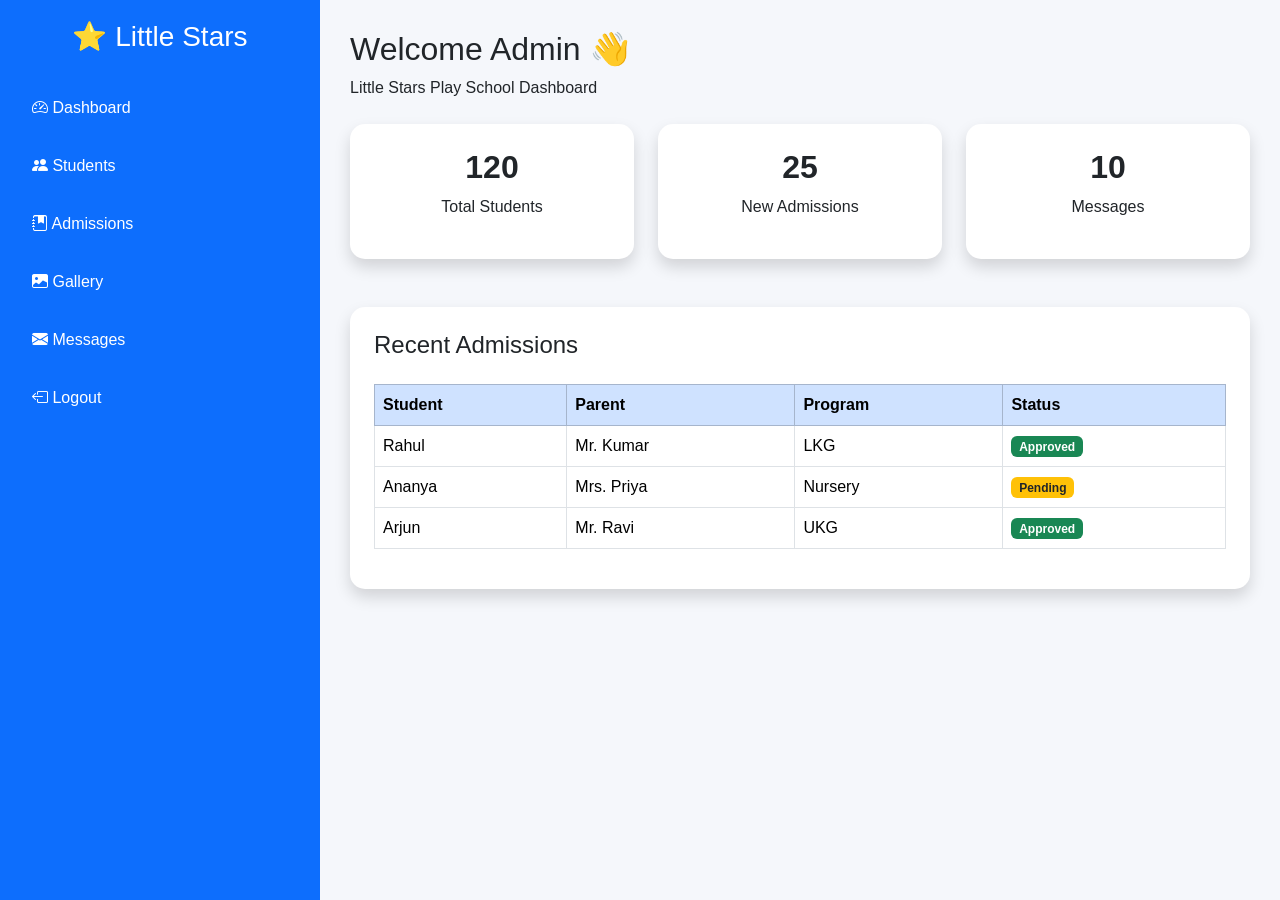
<file: admin.html>
<!DOCTYPE html>
<html lang="en">
<head>
<meta charset="UTF-8">
<meta name="viewport" content="width=device-width, initial-scale=1.0">
<title>Admin Dashboard | Little Stars Play School</title>

<link href="https://cdn.jsdelivr.net/npm/bootstrap@5.3.3/dist/css/bootstrap.min.css" rel="stylesheet">
<link rel="stylesheet" href="https://cdn.jsdelivr.net/npm/bootstrap-icons@1.11.3/font/bootstrap-icons.min.css">

<style>

body{
    background:#f5f7fb;
    font-family:Poppins,sans-serif;
}

.sidebar{
    height:100vh;
    background:#0d6efd;
    color:white;
    padding:20px;
}

.sidebar h3{
    text-align:center;
    margin-bottom:30px;
}

.sidebar a{
    display:block;
    color:white;
    text-decoration:none;
    padding:12px;
    margin:10px 0;
    border-radius:8px;
}

.sidebar a:hover{
    background:white;
    color:#0d6efd;
}

.dashboard{
    padding:30px;
}

.card{
    border:none;
    border-radius:15px;
}

.card h2{
    font-weight:bold;
}

</style>

</head>

<body>

<div class="container-fluid">

<div class="row">

<!-- Sidebar -->

<div class="col-md-3 sidebar">

<h3>⭐ Little Stars</h3>

<a href="#"><i class="bi bi-speedometer2"></i> Dashboard</a>

<a href="#"><i class="bi bi-people-fill"></i> Students</a>

<a href="#"><i class="bi bi-journal-bookmark-fill"></i> Admissions</a>

<a href="#"><i class="bi bi-image-fill"></i> Gallery</a>

<a href="#"><i class="bi bi-envelope-fill"></i> Messages</a>

<a href="index.html"><i class="bi bi-box-arrow-left"></i> Logout</a>

</div>

<!-- Main Content -->

<div class="col-md-9 dashboard">

<h2>Welcome Admin 👋</h2>

<p>Little Stars Play School Dashboard</p>

<div class="row mt-4">

<div class="col-md-4">

<div class="card shadow p-4 text-center">

<h2>120</h2>

<p>Total Students</p>

</div>

</div>

<div class="col-md-4">

<div class="card shadow p-4 text-center">

<h2>25</h2>

<p>New Admissions</p>

</div>

</div>

<div class="col-md-4">

<div class="card shadow p-4 text-center">

<h2>10</h2>

<p>Messages</p>

</div>

</div>

</div>

<div class="card shadow mt-5 p-4">

<h4>Recent Admissions</h4>

<table class="table table-bordered mt-3">

<thead class="table-primary">

<tr>

<th>Student</th>

<th>Parent</th>

<th>Program</th>

<th>Status</th>

</tr>

</thead>

<tbody>

<tr>

<td>Rahul</td>

<td>Mr. Kumar</td>

<td>LKG</td>

<td><span class="badge bg-success">Approved</span></td>

</tr>

<tr>

<td>Ananya</td>

<td>Mrs. Priya</td>

<td>Nursery</td>

<td><span class="badge bg-warning text-dark">Pending</span></td>

</tr>

<tr>

<td>Arjun</td>

<td>Mr. Ravi</td>

<td>UKG</td>

<td><span class="badge bg-success">Approved</span></td>

</tr>

</tbody>

</table>

</div>

</div>

</div>

</div>

</body>
</html>
</file>
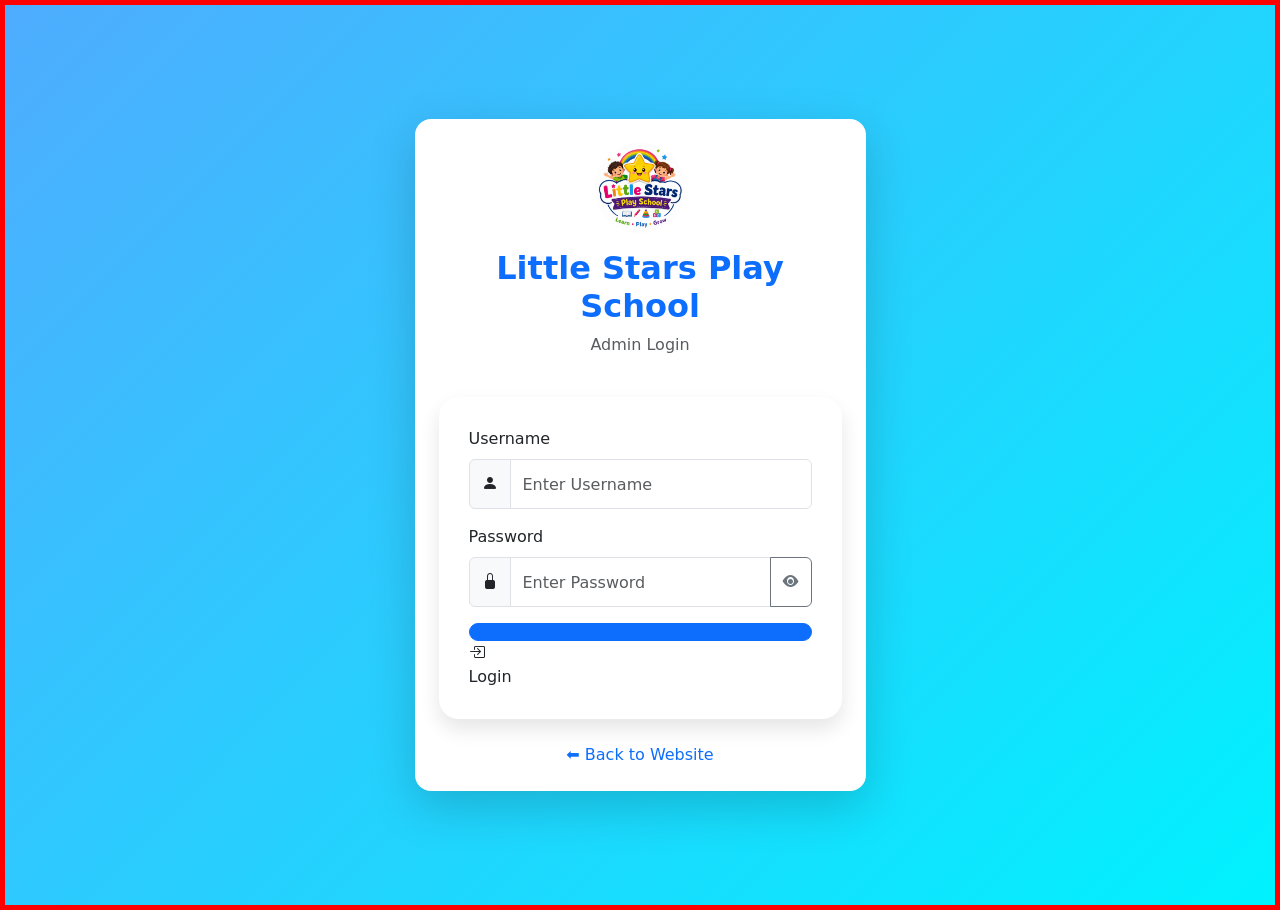
<file: login.html>
<!DOCTYPE html>
<html lang="en">
<head>
<meta charset="UTF-8">
<meta name="viewport" content="width=device-width, initial-scale=1.0">

<title>Login | Little Stars Play School</title>

<link href="https://cdn.jsdelivr.net/npm/bootstrap@5.3.3/dist/css/bootstrap.min.css" rel="stylesheet">
<link rel="stylesheet" href="https://cdn.jsdelivr.net/npm/bootstrap-icons@1.11.3/font/bootstrap-icons.min.css">
<link rel="stylesheet" href="css/style.css">
</head>

<body>

<section class="login-section">

<div class="container">

<div class="row justify-content-center align-items-center vh-100">

<div class="col-md-6 col-lg-5">

<div class="card shadow-lg border-0 rounded-4 p-4">

<div class="text-center mb-4">

<img src="images/logo.png" width="90" class="mb-3">

<h2 class="fw-bold text-primary">
Little Stars Play School
</h2>

<p class="text-muted">
Admin Login
</p>

</div>

<form onsubmit="return loginUser(event)">

<div class="mb-3">

<label class="form-label">
Username
</label>

<div class="input-group">

<span class="input-group-text">
<i class="bi bi-person-fill"></i>
</span>

<input
type="text"
class="form-control"
placeholder="Enter Username"
required>

</div>

</div>

<div class="mb-3">

<label class="form-label">
Password
</label>

<div class="input-group">

<span class="input-group-text">
<i class="bi bi-lock-fill"></i>
</span>

<input
type="password"
class="form-control"
id="password"
placeholder="Enter Password"
required>

<button
class="btn btn-outline-secondary"
type="button"
onclick="togglePassword()">

<i class="bi bi-eye-fill"></i>

</button>

</div>

</div>

<div class="d-grid">

<button type="submit" class="btn btn-primary btn-lg"></button>

<i class="bi bi-box-arrow-in-right"></i>

Login

</button>

</div>

</form>

<div class="text-center mt-4">

<a href="index.html" class="text-decoration-none">

⬅ Back to Website

</a>

</div>

</div>

</div>

</div>

</div>

</section>

<script>

function togglePassword(){

var x=document.getElementById("password");

if(x.type==="password"){

x.type="text";

}else{

x.type="password";

}

}

</script>
<script>
function loginUser(event) {

    event.preventDefault();

    let username = document.querySelector('input[type="text"]').value;
    let password = document.getElementById("password").value;

    if (username === "admin" && password === "1234") {
        window.location.href = "admin.html";
    } else {
        alert("Invalid Username or Password");
    }

    return false;
}
</script>

</body>

</html>
</file>
<file: css/style.css>
.feature-box{
    background:#fff;
    padding:20px;
    border-radius:15px;
    text-align:center;
    box-shadow:0 10px 20px rgba(0,0,0,.1);
    transition:.3s;
}

.feature-box:hover{
    transform:translateY(-8px);
}

.feature-box i{
    font-size:35px;
    color:#ff4da6;
    margin-bottom:10px;
}

.card{
    transition:.3s;
    border-radius:20px;
}

.card:hover{
    transform:translateY(-10px);
}
/* WHY CHOOSE US */

.why-us{

background:#f8f9fa;

}

.why-box{

background:white;

padding:30px;

border-radius:20px;

margin-top:20px;

box-shadow:0 10px 25px rgba(0,0,0,.08);

transition:.4s;

height:100%;

}

.why-box:hover{

transform:translateY(-10px);

}

.icon{

font-size:55px;

margin-bottom:20px;

}

/* GALLERY */

.gallery{

background:white;

}

.gallery-img{

width:100%;

height:260px;

object-fit:cover;

border-radius:20px;

transition:.4s;

cursor:pointer;

box-shadow:0 10px 20px rgba(0,0,0,.1);

}

.gallery-img:hover{

transform:scale(1.05);

}
/* Admission */

form{

background:white;

padding:30px;

border-radius:20px;

box-shadow:0 10px 20px rgba(0,0,0,.1);

}

/* Testimonials */

.testimonial{

background:white;

padding:30px;

border-radius:20px;

box-shadow:0 10px 25px rgba(0,0,0,.1);

text-align:center;

transition:.3s;

height:100%;

}

.testimonial:hover{

transform:translateY(-10px);

}

/* Contact */

.contact{

background:#f8f9fa;

}

/* Footer */

footer{

font-size:18px;

}
/* CONTACT */

.contact-box{

background:white;

padding:30px;

border-radius:20px;

box-shadow:0 10px 25px rgba(0,0,0,.08);

height:100%;

}

.contact-box p{

font-size:18px;

margin:15px 0;

}

/* FOOTER */

.footer{

background:#0d6efd;

color:white;

padding:50px 20px;

}

.footer h3{

font-weight:bold;

margin-bottom:15px;

}

.social a{

color:white;

font-size:28px;

margin:0 10px;

transition:.3s;

}

.social a:hover{

color:#FFD43B;

}

/* WhatsApp */

.whatsapp{

position:fixed;

right:20px;


bottom:20px;

background:#25D366;

color:white;

width:60px;

height:60px;

border-radius:50%;

display:flex;

justify-content:center;

align-items:center;

font-size:30px;

text-decoration:none;

box-shadow:0 10px 20px rgba(0,0,0,.3);

z-index:999;

}
#gallery img{
    height:250px;
    width:100%;
    object-fit:cover;
    transition:.4s;
    border-radius:15px;
}

#gallery img:hover{
    transform:scale(1.05);
}
#admission{
    background:#f8f9fa;
}

#admission form{
    border-radius:20px;
}

#admission input,
#admission textarea{
    border-radius:10px;
}
/* Testimonials */

#testimonials .card{
    border-radius:20px;
    transition:0.4s;
}

#testimonials .card:hover{
    transform:translateY(-10px);
    box-shadow:0 20px 40px rgba(0,0,0,.15);
}

#testimonials img{
    border:4px solid #ff4da6;
}
/* About Section Image */
#about img{
    width:100%;
    max-width:450px;
    height:350px;
    object-fit:cover;
    display:block;
    margin:auto;
    border-radius:15px;
}
#about h2{
    font-size:42px;
    font-weight:700;
}

#about p{
    font-size:20px;
    line-height:1.8;
}

.feature-box h5{
    font-size:22px;
    font-weight:600;
}
.admission-img{
    width:350px;
    height:260px;
    object-fit:cover;
    border-radius:20px;
    border:5px solid white;
    box-shadow:0 10px 25px rgba(0,0,0,0.2);
}
/* Hero Image */

.hero-images{
    width:100%;
    max-width:400px;
    height:320px;
    object-fit:cover;
    display:block;
    margin:auto;
}
.navbar-brand img{
    width:55px;
    height:55px;
    object-fit:cover;
    border-radius:50%;
}

.navbar-brand span{
    color:white;
    font-size:24px;
}
/* Hero Image */
.hero-images{
    max-width: 450px;
    width: 100%;
    height: auto;
}
.hero-images{
    width: 100%;
    max-width: 320px;
    height: 320px;
    object-fit: cover;
    display: block;
    margin: auto;
    border-radius: 20px;
}
/* Login Page */

.login-section{
    min-height:100vh;
    background:linear-gradient(135deg,#4facfe,#00f2fe);
}

.login-section .card{
    border-radius:20px;
}

.login-section img{
    width:90px;
    height:90px;
    border-radius:50%;
}

.login-section .form-control{
    height:50px;
}

.login-section .btn-primary{
    border-radius:30px;
}
.navbar {
  background-color: white;
  padding: 10px 15px;
}

.navbar a {
  color: black !important;
  text-decoration: none;
  font-weight: 500;
}

.navbar-brand {
  color: black !important;
  font-weight: 700;
}

body {
  margin: 0;
}
.navbar-brand {
  color: black !important;
  font-weight: 700;
  display: inline-block;
}
.navbar .navbar-brand span {
  color: black !important;
  display: inline !important;
  opacity: 1 !important;
  visibility: visible !important;
}
body {
    border: 5px solid red !important;
}
</file>
